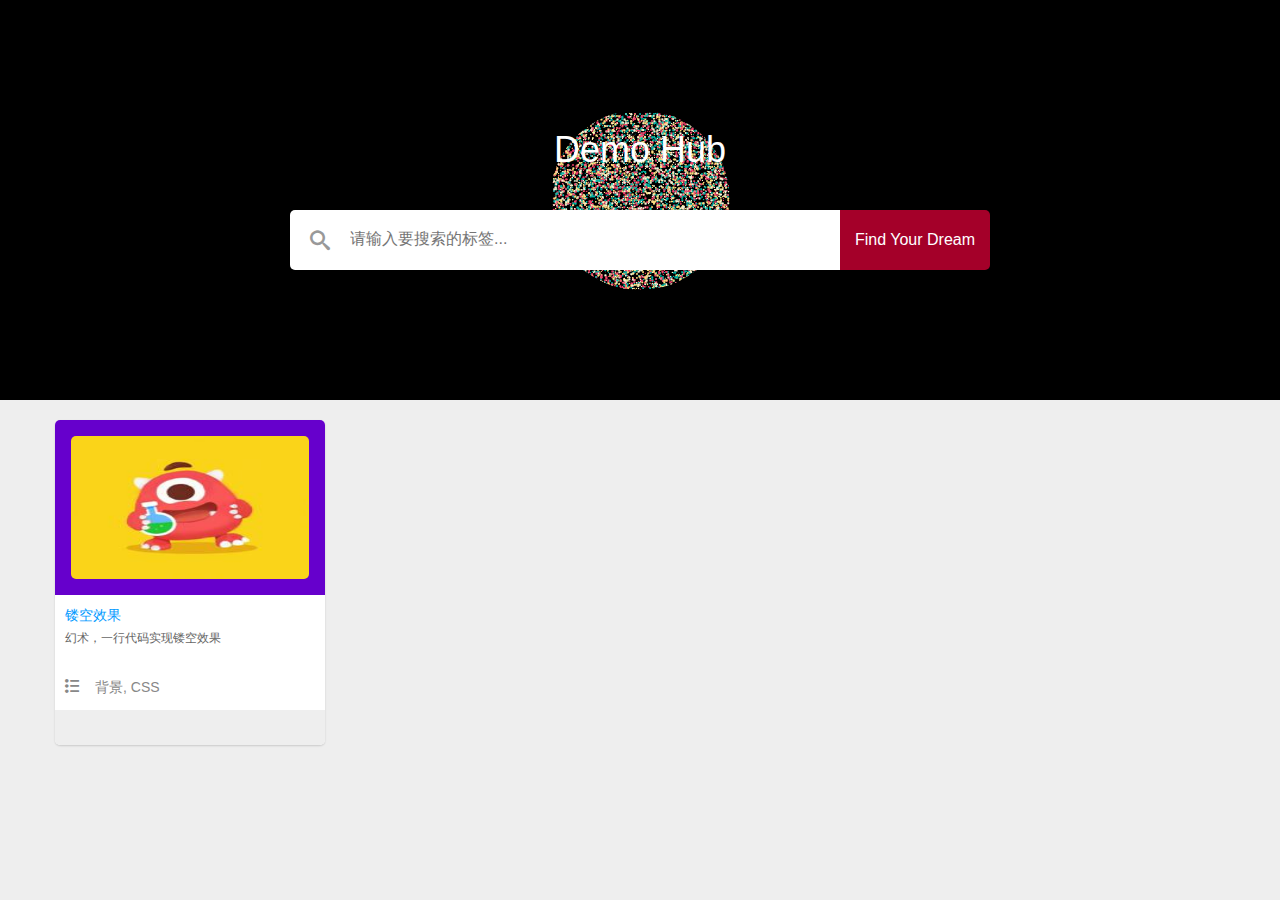
<file: docs/index.html>
<!doctype html><html lang="en"><head><meta charset="utf-8"><link rel="shortcut icon" href="./favicon.ico"><meta name="viewport" content="width=device-width,initial-scale=1,shrink-to-fit=no"><meta name="theme-color" content="#000000"><link rel="manifest" href="./manifest.json"><title>Demo Hub</title><link href="./static/css/main.6f791b77.chunk.css" rel="stylesheet"></head><body><noscript>You need to enable JavaScript to run this app.</noscript><div id="root"></div><script>!function(l){function e(e){for(var r,t,n=e[0],o=e[1],u=e[2],f=0,i=[];f<n.length;f++)t=n[f],p[t]&&i.push(p[t][0]),p[t]=0;for(r in o)Object.prototype.hasOwnProperty.call(o,r)&&(l[r]=o[r]);for(s&&s(e);i.length;)i.shift()();return c.push.apply(c,u||[]),a()}function a(){for(var e,r=0;r<c.length;r++){for(var t=c[r],n=!0,o=1;o<t.length;o++){var u=t[o];0!==p[u]&&(n=!1)}n&&(c.splice(r--,1),e=f(f.s=t[0]))}return e}var t={},p={2:0},c=[];function f(e){if(t[e])return t[e].exports;var r=t[e]={i:e,l:!1,exports:{}};return l[e].call(r.exports,r,r.exports,f),r.l=!0,r.exports}f.m=l,f.c=t,f.d=function(e,r,t){f.o(e,r)||Object.defineProperty(e,r,{enumerable:!0,get:t})},f.r=function(e){"undefined"!=typeof Symbol&&Symbol.toStringTag&&Object.defineProperty(e,Symbol.toStringTag,{value:"Module"}),Object.defineProperty(e,"__esModule",{value:!0})},f.t=function(r,e){if(1&e&&(r=f(r)),8&e)return r;if(4&e&&"object"==typeof r&&r&&r.__esModule)return r;var t=Object.create(null);if(f.r(t),Object.defineProperty(t,"default",{enumerable:!0,value:r}),2&e&&"string"!=typeof r)for(var n in r)f.d(t,n,function(e){return r[e]}.bind(null,n));return t},f.n=function(e){var r=e&&e.__esModule?function(){return e.default}:function(){return e};return f.d(r,"a",r),r},f.o=function(e,r){return Object.prototype.hasOwnProperty.call(e,r)},f.p="./";var r=window.webpackJsonp=window.webpackJsonp||[],n=r.push.bind(r);r.push=e,r=r.slice();for(var o=0;o<r.length;o++)e(r[o]);var s=n;a()}([])</script><script src="./static/js/1.eabf7a81.chunk.js"></script><script src="./static/js/main.110afc74.chunk.js"></script></body></html>
</file>
<file: docs/static/css/main.6f791b77.chunk.css>
body,html{width:100%;min-height:100%}body{margin:0;padding:0;font-family:-apple-system,BlinkMacSystemFont,Segoe UI,Roboto,Oxygen,Ubuntu,Cantarell,Fira Sans,Droid Sans,Helvetica Neue,sans-serif;-webkit-font-smoothing:antialiased;-moz-osx-font-smoothing:grayscale}code{font-family:source-code-pro,Menlo,Monaco,Consolas,Courier New,monospace}#root{width:100%;min-height:100%;background-color:#eee}@font-face{font-family:icomoon;src:url(../../static/media/icomoon.94e7af2f.eot);src:url(../../static/media/icomoon.94e7af2f.eot#iefix) format("embedded-opentype"),url(../../static/media/icomoon.5039f9ac.ttf) format("truetype"),url(../../static/media/icomoon.42f5c529.woff) format("woff"),url(../../static/media/icomoon.c7e7d6d8.svg#icomoon) format("svg");font-weight:400;font-style:normal}[class*=" icomoon-"],[class^=icomoon-]{font-family:icomoon!important;speak:none;font-style:normal;font-weight:400;-webkit-font-feature-settings:normal;font-feature-settings:normal;font-variant:normal;text-transform:none;line-height:1;-webkit-font-smoothing:antialiased;-moz-osx-font-smoothing:grayscale}.icomoon-search:before{content:"\E986"}.icomoon-list:before{content:"\E9BB"}.icomoon-eye:before{content:"\E9CE"}.icomoon-heart:before{content:"\E9DA"}.App{width:100%;min-height:100%}.home{width:100%;min-height:100vh}.search-con{width:100%;height:60px;color:#fff;line-height:60px;margin-top:40px}.search-con-wrap{width:700px;justify-content:center;border-radius:5px;overflow:hidden}.search-con-wrap,.search-con-wrap-left{height:60px;box-sizing:border-box;display:flex;display:-webkit-flex;align-items:center}.search-con-wrap-left{flex:1 1;background-color:#fff;padding:10px 20px;line-height:60px}.search-con-wrap-left-search{width:400px;height:30px;position:relative;margin-left:20px}.search-con-wrap-left-search input{border:none;outline:none;font-size:16px;width:95%;height:28px;line-height:28px;margin:0;padding:0;position:absolute;left:0;top:0}.search-icon{font-size:20px}.search-con-wrap-right{width:150px;height:60px;background-color:rgba(205,0,51,.8);text-align:center;cursor:pointer}.search-con-wrap-right:hover{background-color:#cd0033}.header-con{width:100%;height:400px;background-color:#000;position:relative;overflow:hidden}.header-con-bg{z-index:0}.header-con-bg,.header-con-items{width:100%;height:100%;position:absolute;left:0;top:0;display:flex;display:-webkit-flex;justify-content:center;align-items:center}.header-con-items{flex-direction:column;z-index:1}.header-con-items-title{width:100%;height:40px;font-size:36px;color:#fff;line-height:40px;text-align:center}.card{width:270px;height:325px;box-sizing:border-box;background-color:#fff;border-radius:5px;overflow:hidden;box-shadow:0 1px 2px rgba(0,0,0,.15);margin:0 15px 20px}.card-top{width:100%;height:175px;background-color:#60c;position:relative}.card-top-img{position:absolute;left:16px;right:16px;top:16px;bottom:16px;z-index:1}.card-top-img img{display:block;width:100%;height:100%;-webkit-transition:all 1s;transition:all 1s;-webkit-transform:scale(1);transform:scale(1);border-radius:5px}.card:hover .card-top .card-top-img img{-webkit-transform:scale(1.06);transform:scale(1.06)}.card-body{height:115px;padding-top:10px}.card-body,.card-body-title{width:100%;box-sizing:border-box}.card-body-title{font-size:14px;padding-left:10px;height:20px}.card-body-title a{display:inline-block;width:100%;height:20px;line-height:20px;color:#09f;cursor:pointer}.card-body-title a:hover{text-decoration:underline}.card-body-desc{font-size:12px;color:#666;line-height:16px;margin-top:5px;max-height:40px;height:40px}.card-body-desc,.card-body-tag{box-sizing:border-box;padding-left:10px}.card-body-tag{width:100%;height:35px;display:flex;display:-webkit-flex;align-items:center}.card-body-tag-icon{width:20px;height:20px}.card-body-tag-icon i,.card-body-tag-items{font-size:14px;color:#888}.card-body-tag-items{padding-left:10px}.card-bottom{width:100%;height:35px;background-color:#eee}.body-con{width:1200px;margin:0 auto;box-sizing:border-box;padding-top:20px;overflow:hidden}.body-con-items{width:100%;display:flex;display:-webkit-flex;justify-content:left;flex-wrap:wrap}
/*# sourceMappingURL=main.6f791b77.chunk.css.map */
</file>
